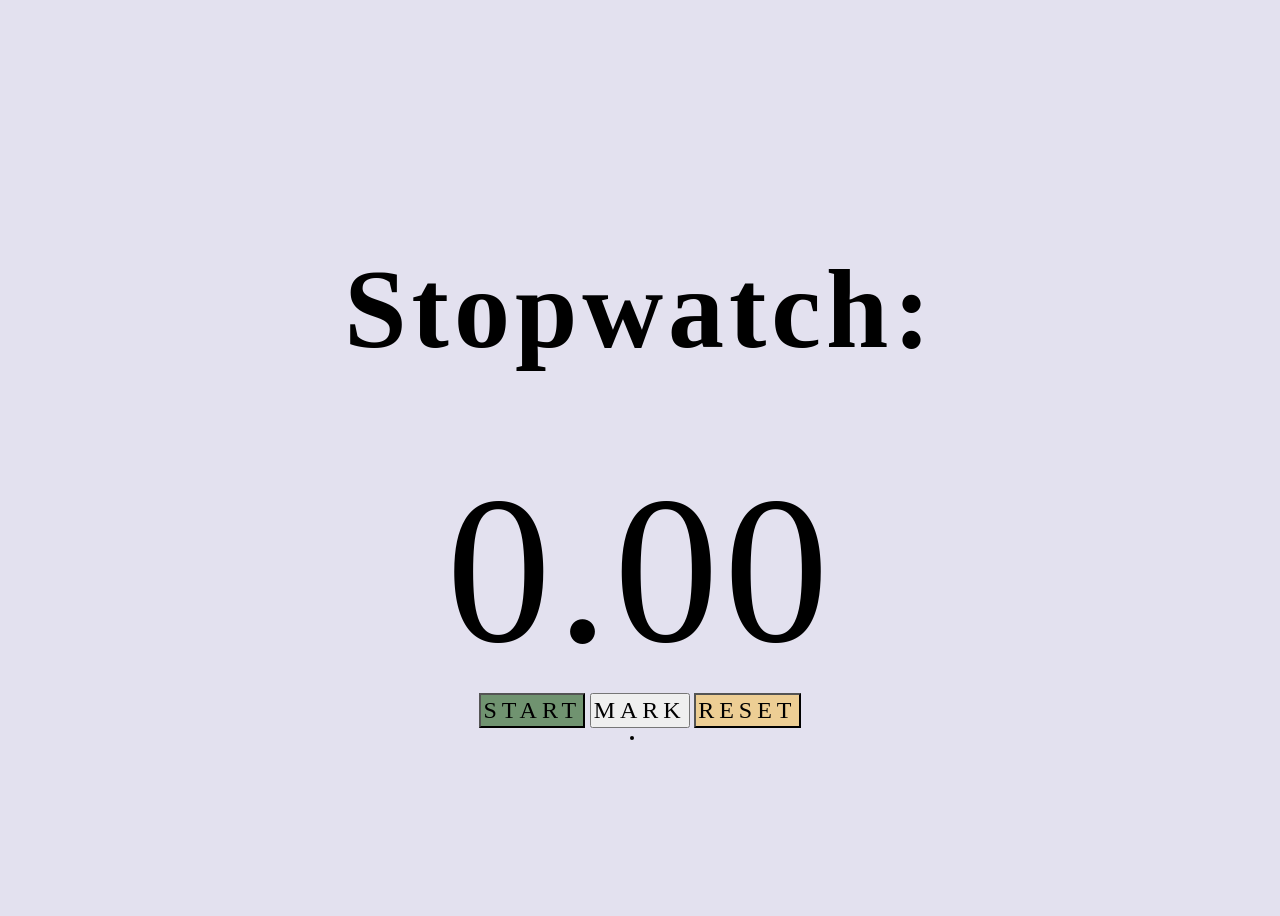
<file: index.html>
<!DOCTYPE html>
<html lang="en">
<head>
    <meta charset="UTF-8">
    <meta http-equiv="X-UA-Compatible" content="IE=edge">
    <meta name="viewport" content="width=device-width, initial-scale=1.0">
    <title>Stopwatch</title>    
    <link rel="stylesheet" href="style.css">
</head>
<body>
    <h1>Stopwatch:</h1>
    <div class="time">0.00</div>
    <div class="controls">
        <button class="start">START</button>
        <button class="stop hidden">STOP</button>
        <button class="mark">MARK</button>
        <button class="reset">RESET</button>
    </div>
    <li class="history"></li>
    
    <script src="scripts/script.js"></script>
</body>
</html>
</file>
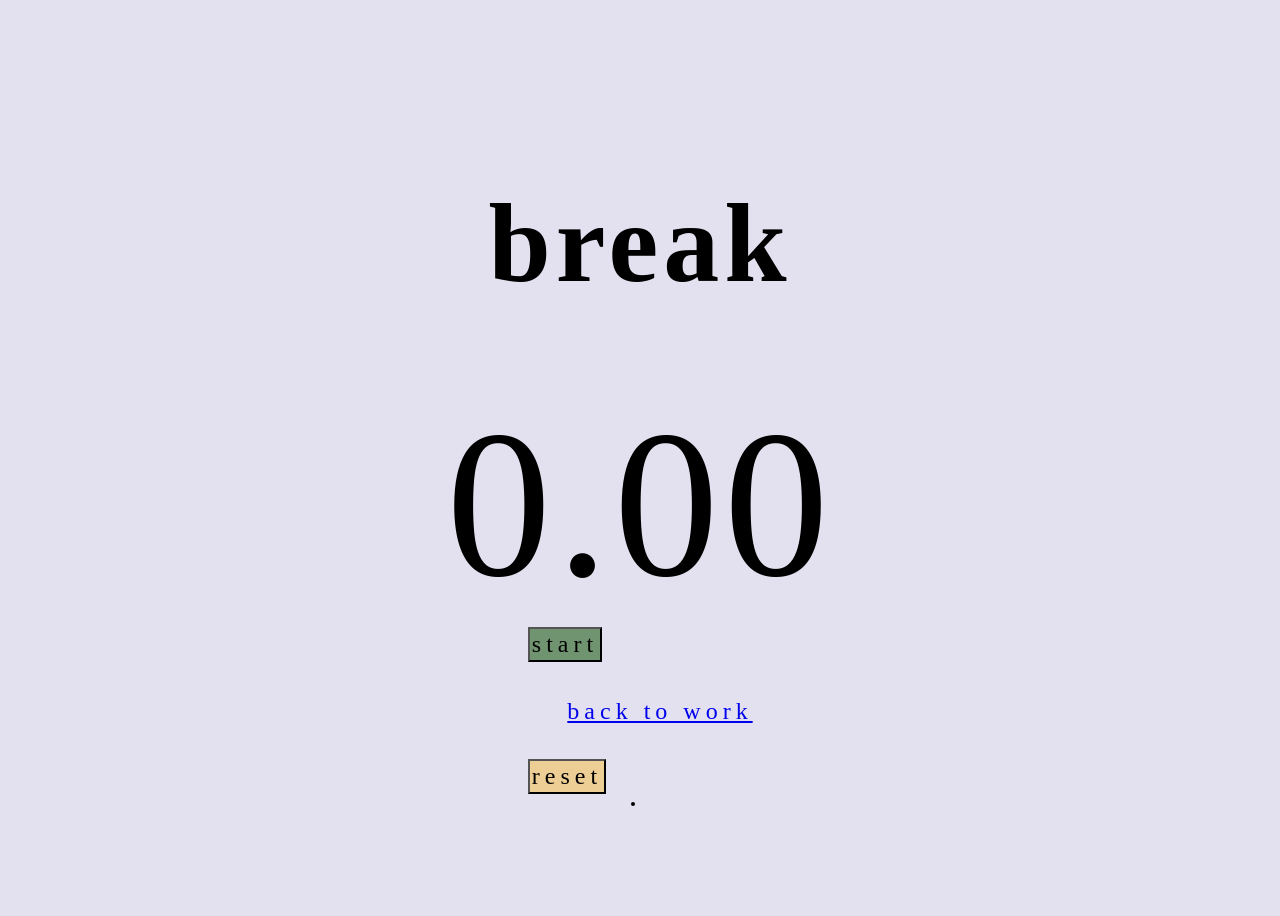
<file: index2.html>
<!DOCTYPE html>
<html lang="en">
<head>
    <meta charset="UTF-8">
    <meta http-equiv="X-UA-Compatible" content="IE=edge">
    <meta name="viewport" content="width=device-width, initial-scale=1.0">
    <title>work!</title>    
    <link rel="stylesheet" href="style.css">
</head>
<body>
    <h1>break</h1>
    <div class="time">0.00</div>
    <div class="controls">
        <button class="start">start</button>
        <button class="stop hidden">stop</button>
             <ul><a href="index.html">back to work</a></ul>
        <button class="reset">reset</button>
    </div>
    <li class="history"></li>
    
    <script src="scripts/script.js"></script>
</body>
</html>
</file>
<file: style.css>
website-wide
body,html {
        display: table;
        margin: auto;
        margin: 20;
        padding: 0;
        font-family: 'Calibri';
        font-size: 14px;
        font-family: 'calibri' ;
    }
      
  
body {
    align-items: center; 
    display: flex; 
    flex-direction: column;
    justify-content: center;
    min-height: 100vh;
    max-width: 100vh;
    background-color: rgb(227, 225, 239);
    gap: .1rem;
}
 
h1 {
    font-size:8rem;
    margin:5;
    letter-spacing:5px;
    text-align: center;
}

.time {
    font-size:15rem;
    letter-spacing:5px;
    text-align: center;
}

button {
    font-family: 'Times New Roman', Times, serif;
    box-sizing: border-box;
    font-size:24px;
    padding: 2px;
    margin: .5px;
    letter-spacing:5px;    
}

button:hover {
    transform: scale(1.1);
}

button:active {
    color: gold;
    box-shadow: 0 0 0 0.2rem gold;
}

.start {
    background-color: rgb(112, 147, 112);
}

.stop {
    background-color: rgb(226, 147, 147);
}

.break {
    background-color: rgb(110, 110, 203);
}

.reset {
    background-color: rgb(237, 206, 148);
}

.hidden {
    display: none;
}

 
  ul {
    font-size:24px;
    line-height:2;
    letter-spacing:5px;
    color: rgb(12, 12, 12);
    text-align: center;
}
</file>
